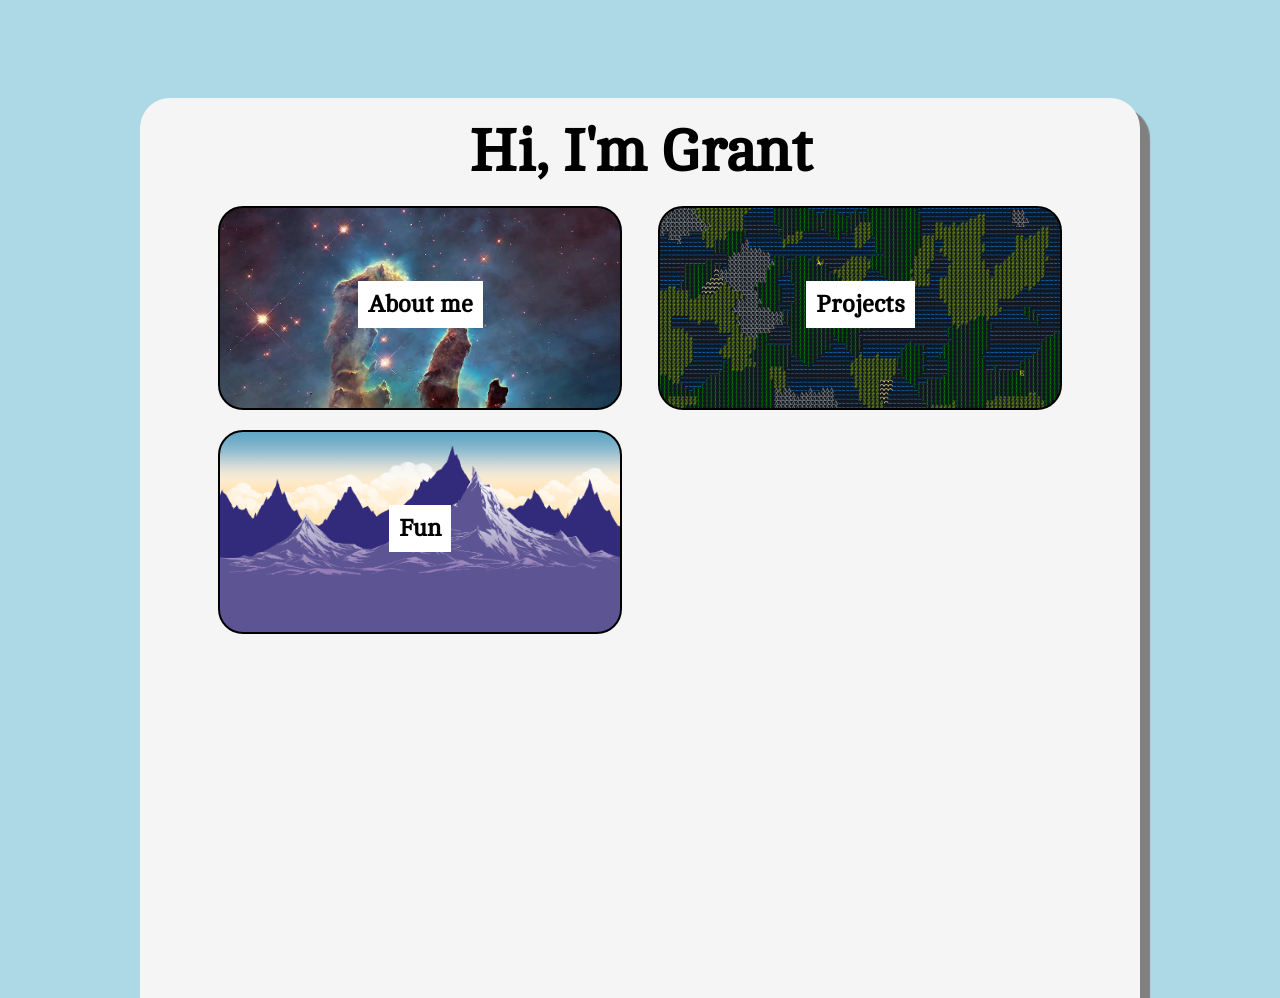
<file: index.html>
<html>
    <head>
        <link rel="stylesheet" type="text/css" href="index.css" />
        <link rel="preconnect" href="https://fonts.googleapis.com">
        <link rel="preconnect" href="https://fonts.gstatic.com" crossorigin>
        <link rel="icon" type="image/gif" href="cloudv2_0.gif">
        <link href="https://fonts.googleapis.com/css2?family=Cambo&family=Noto+Color+Emoji&display=swap" rel="stylesheet">
    </head>
    <body>
        <div class="main-page">
            <h1>Hi, I'm Grant</h1>
            <div class="tiles">
                <a href="about.html">
                    <div class="tile about">
                        <h2 class="tile-text">About me</h2>
                    </div>
                </a>
                <a href="projects.html">
                    <div class="tile projects">
                        <h2 class="tile-text">Projects</h2>
                    </div>
                </a>
                <a href="fun.html">
                    <div class="tile fun">
                        <h2 class="tile-text">Fun</h2>
                    </div>
                </a>
            </div>
        </div>
    </body>
</html>
</file>
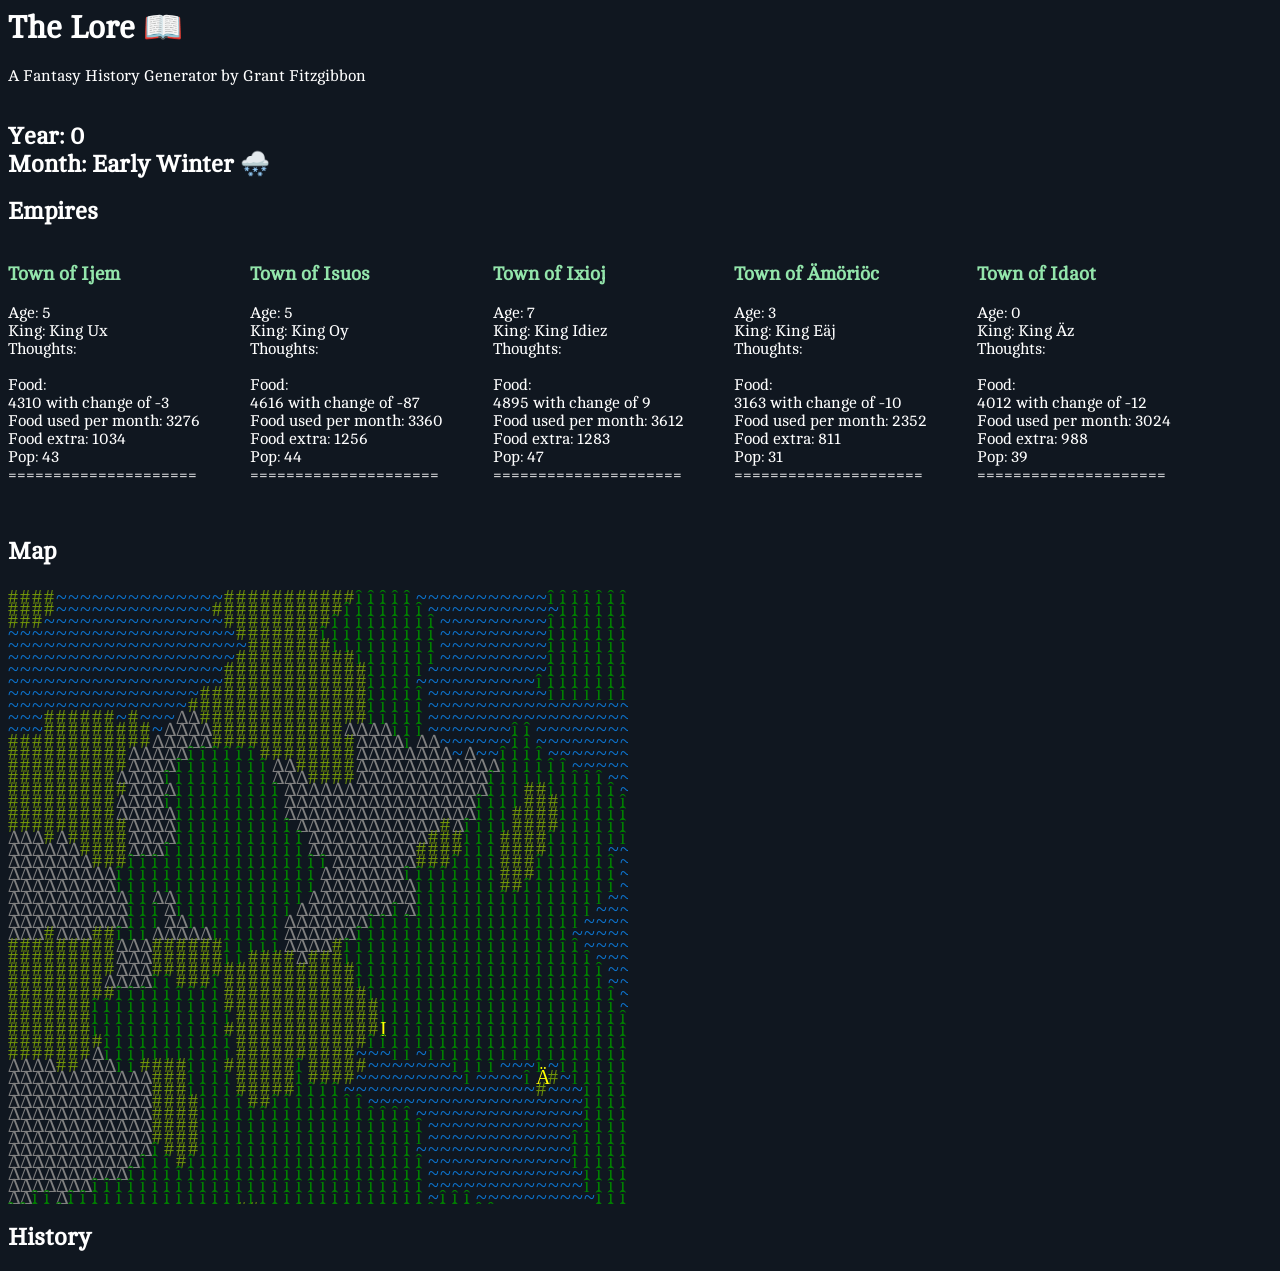
<file: Fantasy History/index.html>
<html>
    <head>
        <meta charset="UTF-8" />
        <link rel="stylesheet" type="text/css" href="index.css" />
        <link rel="preconnect" href="https://fonts.googleapis.com" />
        <link rel="preconnect" href="https://fonts.gstatic.com" crossorigin />
        <link href="https://fonts.googleapis.com/css2?family=Cambo&display=swap" rel="stylesheet" />
    </head>
    <body>
        <h1>The Lore 📖</h1>
        <a href="about.html">A Fantasy History Generator by Grant Fitzgibbon</a>
        <br /><br />
        <h2 class="mont">Month:</h2>
        <h2>Empires</h2>
        <div class="info"></div>
        <h2>Map</h2>
        <p class="map"></p>
        <canvas class="canv"></canvas>
        <h2>History</h2>
        <div class="histo"></div>
        <script src="java.js"></script>
    </body>
</html>
</file>
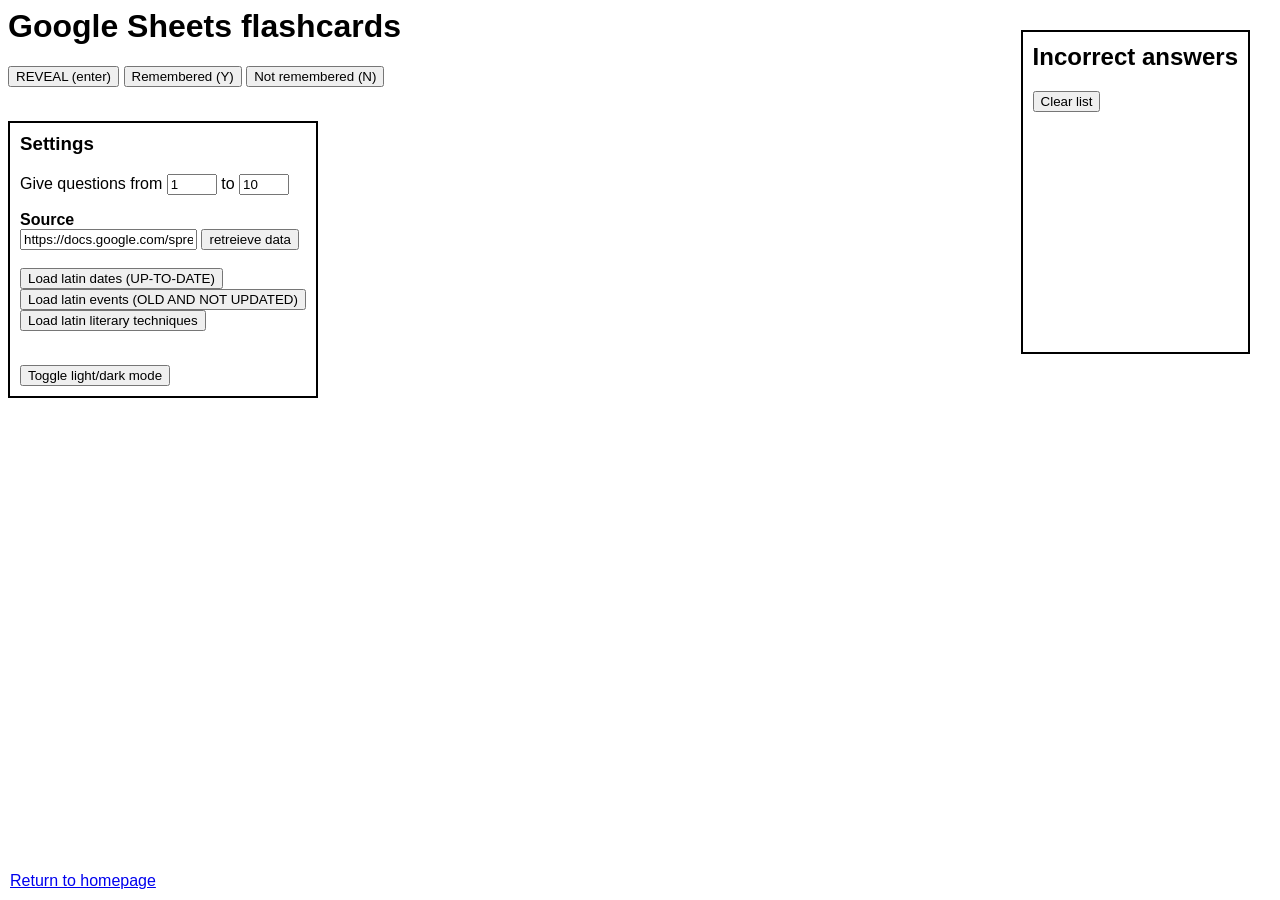
<file: projects/flashcard-sheets/index.html>
<html>
    <head>
        <link rel="stylesheet" type="text/css" href="style.css" />
        <title>google sheets flashcards</title>
        <meta charset="UTF-8">
    </head>
    <body>
        <h1>Google Sheets flashcards</h1>
        <p id="word" style="max-width: 50%; overflow-wrap: break-word;"></p>
        <p id="answer" style="max-width: 50%; overflow-wrap: break-word;"></p>
        <button onclick="reveal()">REVEAL (enter)</button>
        <button onclick="correct()">Remembered (Y)</button>
        <button onclick="incorrect()">Not remembered (N)</button>
        <p id="percent"></p>
        <br>
        <div style="border: 2px black solid; width: fit-content; padding: 10px;" class="settings">
            <h3 style="width: fit-content; margin-top: auto;">Settings</h3>
            <p id="limit"></p>
            <p style="width: fit-content;">Give questions from <input type="number" min="1" value="1" id="wordSelection" style="width: 50px;"> to <input type="number" min="1" value="10" id="wordStart" style="width: 50px;"></p>
            <h4 style="margin: auto;">Source</h4>
            <input id="url" value="https://docs.google.com/spreadsheets/d/1va-vgAQicEeWTeDnTDn0N5zSnaG864orTll4vVljJI0/edit?gid=1951687131#gid=1951687131">
            <button id="get" onclick="getData()">retreieve data</button>
            <br><br>
            <button onclick="dates()">Load latin dates (UP-TO-DATE)</button><br>
            <button onclick="events()">Load latin events (OLD AND NOT UPDATED)</button><br>
            <button onclick="techniques()">Load latin literary techniques</button>
            <p id="status"></p>
            <br>
            <button onclick="toggleDark()">Toggle light/dark mode</button>
        </div>
        <a style="position: absolute; bottom: 0px; left: 0px; margin: 10px;" href="./../../index.html" class="return">Return to homepage</a>
        <div class="side">
            <h2>Incorrect answers</h2>
            <button onclick="clearList()">Clear list</button>
            <p id="wrong"></p>
        </div>
    </body>
    <script src="script.js"></script>
</html>
</file>
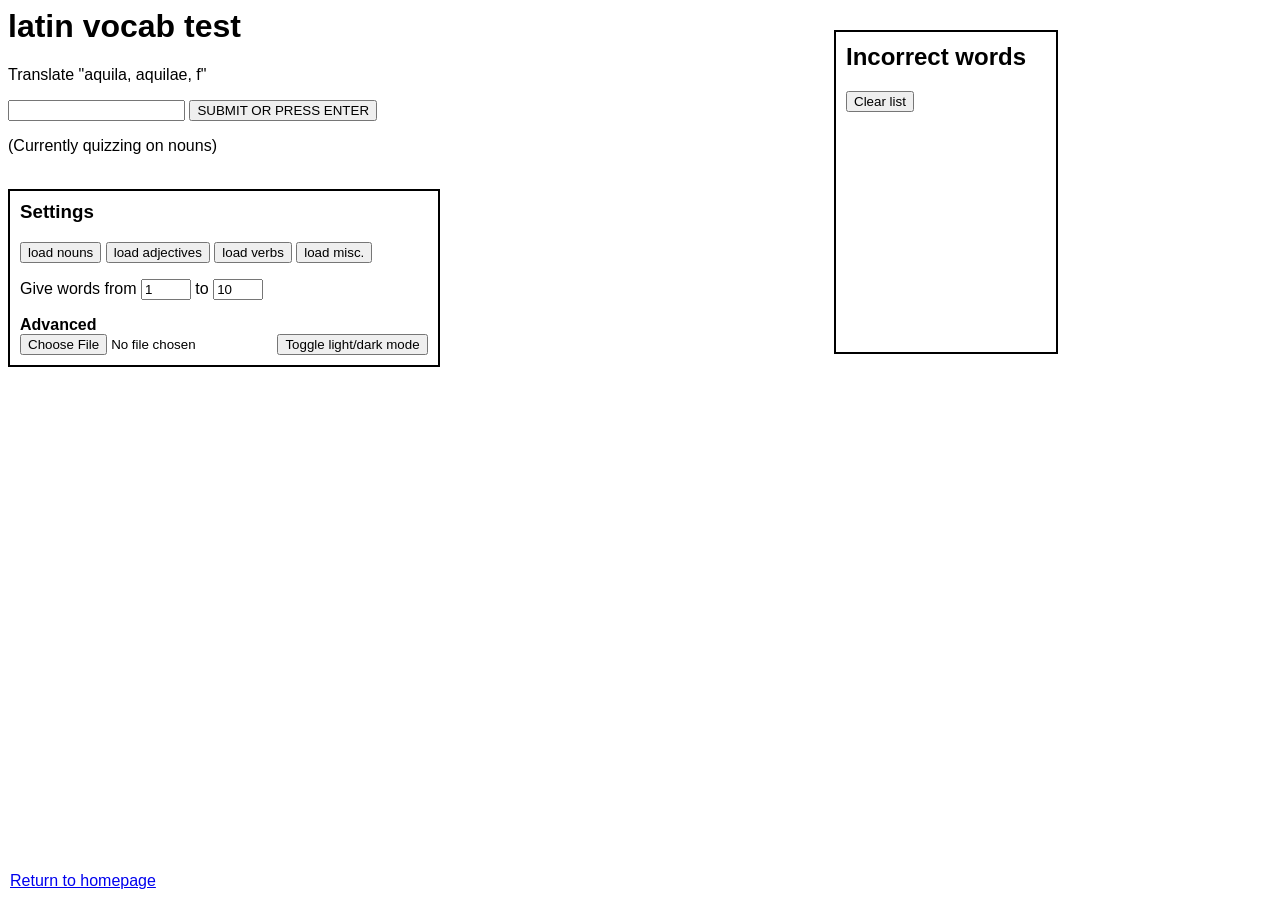
<file: projects/latin vocab/index.html>
<html>
    <head>
        <link rel="stylesheet" type="text/css" href="style.css" />
        <title>latin vocab tester</title>
        <meta charset="UTF-8">
    </head>
    <body>
        <h1>latin vocab test</h1>
        <p>Translate "<span id="word"></span>"</p>
        <input type="text" class="entry">
        <button onclick="submit()">SUBMIT OR PRESS ENTER</button>
        <p id="mark"></p>
        <p id="percent"></p>
        <p id="selected">(Currently quizzing on nouns)</p>
        <br>
        <div style="border: 2px black solid; width: fit-content; padding: 10px;" class="settings">
            <h3 style="width: fit-content; margin-top: auto;">Settings</h3>
            <button onclick="loadNouns()">load nouns</button>
            <button onclick="loadAdj()">load adjectives</button>
            <button onclick="loadVerb()">load verbs</button>
            <button onclick="loadMisc()">load misc.</button>
            <p style="width: fit-content;">Give words from <input type="number" min="1" value="1" id="wordSelection" style="width: 50px;"> to <input type="number" min="1" value="10" id="wordStart" style="width: 50px;"></p>
            <h4 style="margin: auto;">Advanced</h4>
            <input type="file" onchange="readFile(this)">
            <button onclick="toggleDark()">Toggle light/dark mode</button>
        </div>
        <a style="position: absolute; bottom: 0px; left: 0px; margin: 10px;" href="./../../index.html" class="return">Return to homepage</a>
        <div class="side">
            <h2>Incorrect words</h2>
            <button onclick="clearList()">Clear list</button>
            <p id="wrong"></p>
        </div>
    </body>
    <script src="./data.js"></script>
    <script src="./script.js"></script>
</html>
</file>
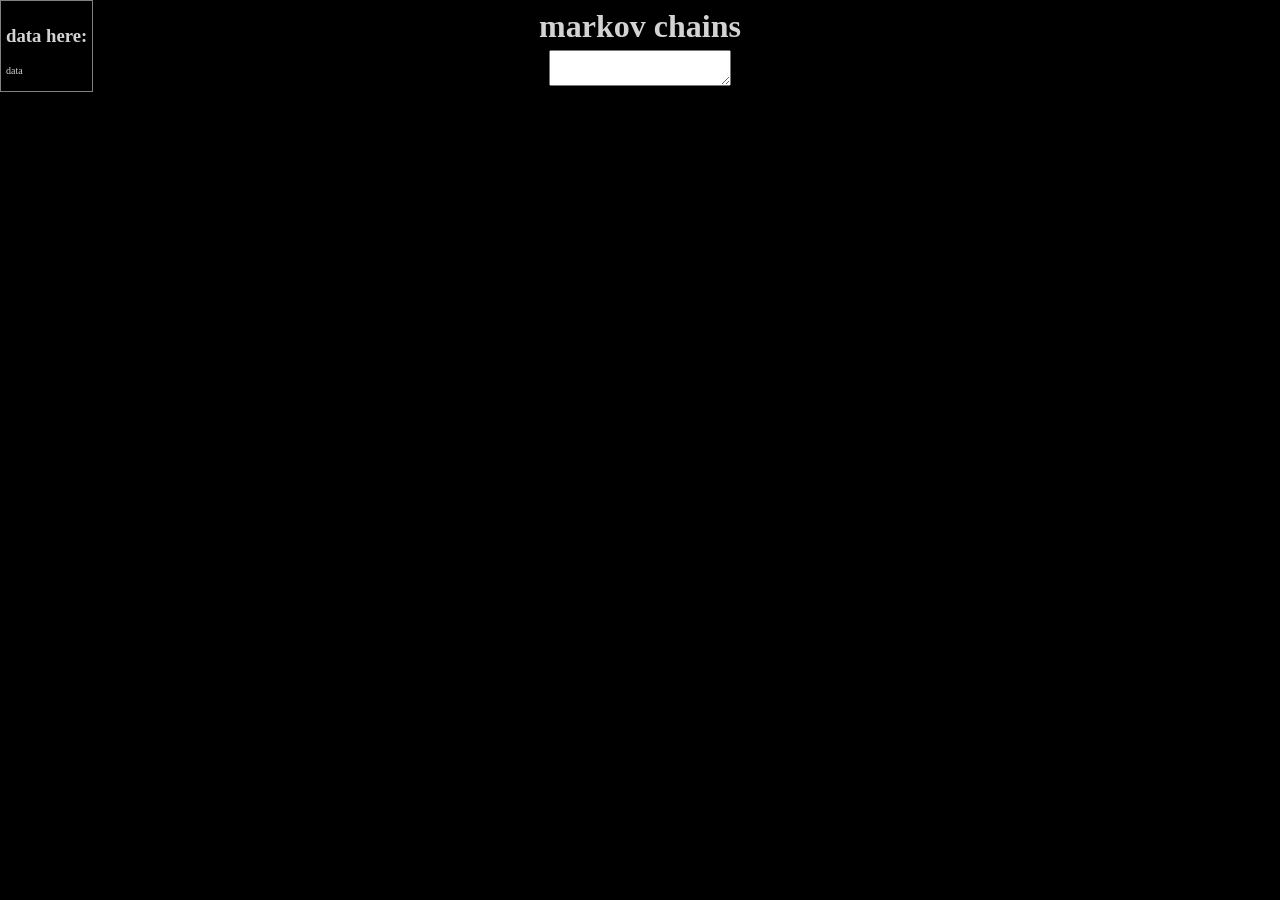
<file: projects/MrMarkov/index.html>
<html>
    <head>
        <link rel="stylesheet" type="text/css" href="index.css" />
        <link rel="preconnect" href="https://fonts.googleapis.com">
        <link rel="preconnect" href="https://fonts.gstatic.com" crossorigin>
        <link href="https://fonts.googleapis.com/css2?family=Crimson+Text:ital,wght@0,400;0,600;0,700;1,400;1,600;1,700&display=swap" rel="stylesheet">
        <script src="script.js" defer></script>
    </head>
    <body>
        <h1>markov chains</h1>
        <textarea class="input"></textarea>
        <p id="replies" style="overflow-y: auto; max-height: 400px; display: flex; flex-direction: column-reverse; margin-top: 50px;"></p>
        <div class="sidebar">
            <h3 style="text-align: left;">data here:</h3>
            <p id="data" style="text-align: left; font-size: 10px;">data</p>
        </div>
    </body>
</html>
</file>
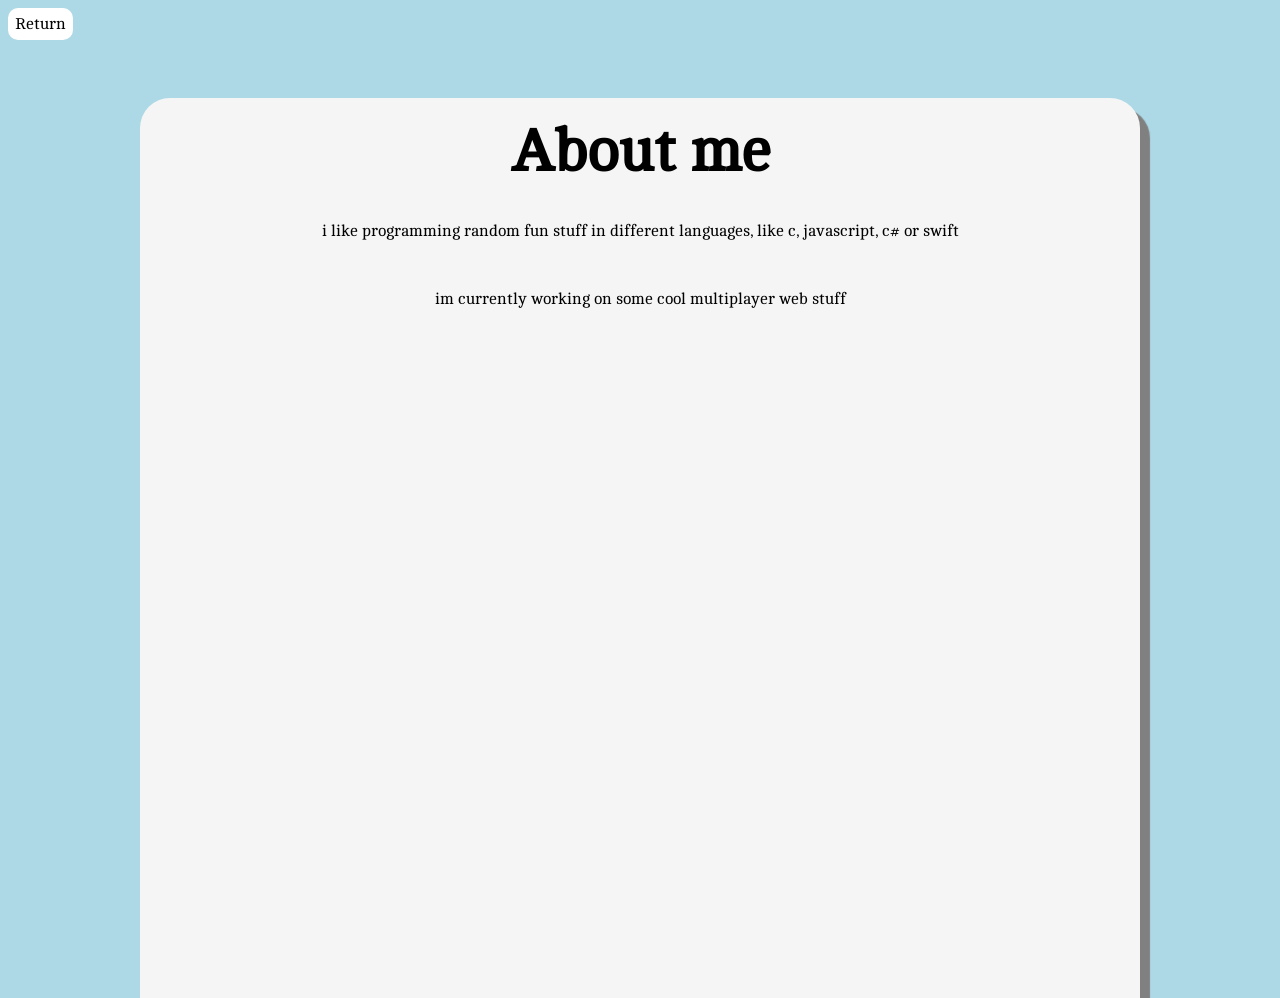
<file: about.html>
<html>
    <head>
        <link rel="stylesheet" type="text/css" href="index.css" />
        <link rel="preconnect" href="https://fonts.googleapis.com">
        <link rel="preconnect" href="https://fonts.gstatic.com" crossorigin>
        <link href="https://fonts.googleapis.com/css2?family=Cambo&family=Noto+Color+Emoji&display=swap" rel="stylesheet">
    </head>
    <body>
        <a href="index.html" class="return">Return</a>
        <div class="main-page">
            <h1>About me</h1>
            <p>i like programming random fun stuff in different languages, like c, javascript, c# or swift</p>
            <br>
            <p>im currently working on some cool multiplayer web stuff</p>
        </div>
    </body>
</html>
</file>
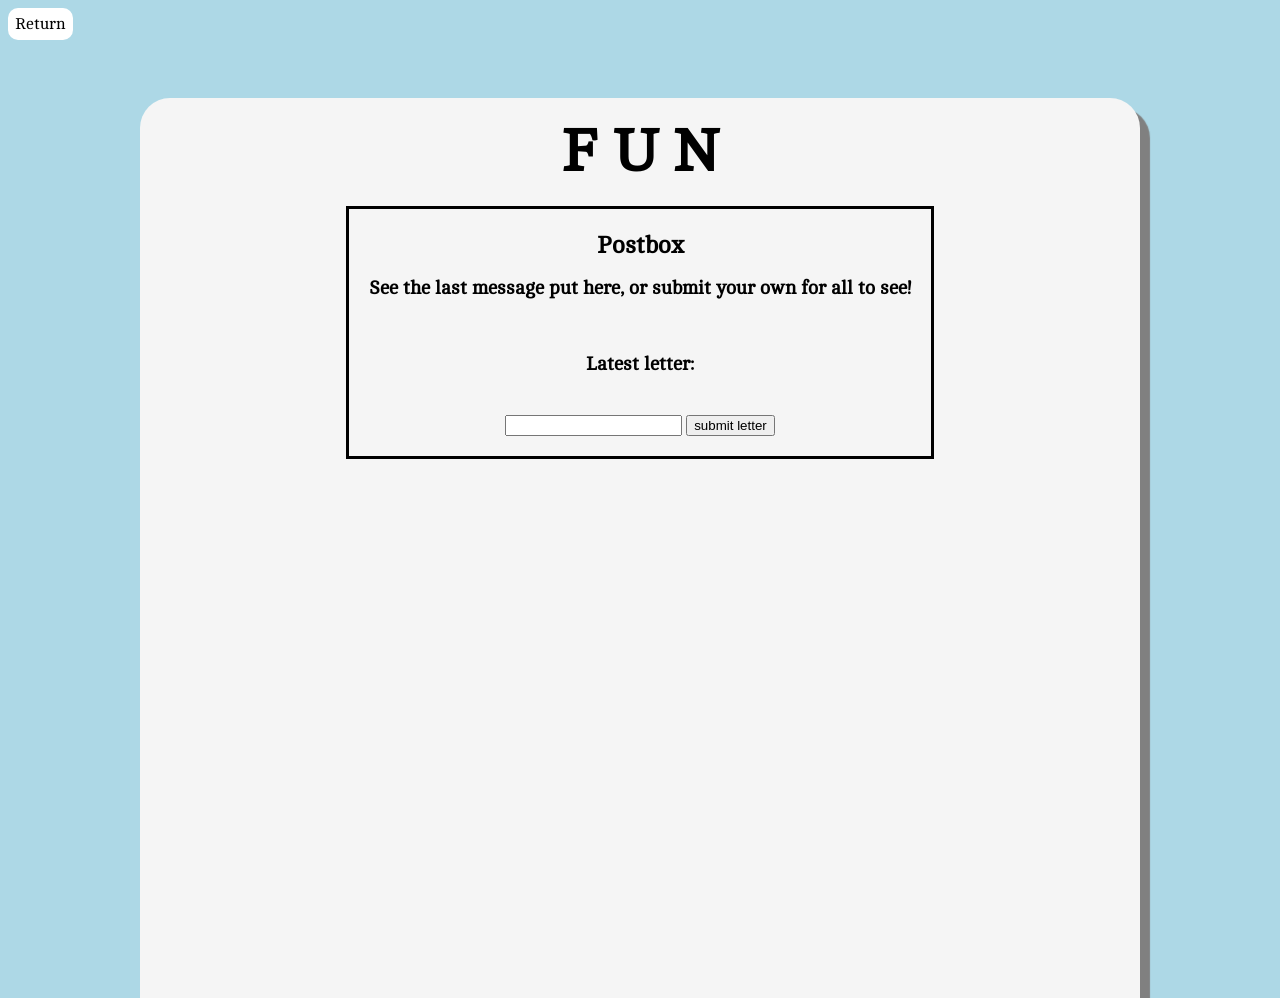
<file: fun.html>
<html>
    <head>
        <link rel="stylesheet" type="text/css" href="index.css" />
        <link rel="preconnect" href="https://fonts.googleapis.com">
        <link rel="preconnect" href="https://fonts.gstatic.com" crossorigin>
        <link href="https://fonts.googleapis.com/css2?family=Cambo&family=Noto+Color+Emoji&display=swap" rel="stylesheet">
    </head>
    <body>
        <a href="index.html" class="return">Return</a>
        <div class="main-page">
            <h1>F U N</h1>
            <div class="outline">
                <h2>Postbox</h2>
                <h3>See the last message put here, or submit your own for all to see!</h3>
                <br>
                <h3>Latest letter:</h4>
                <p style="font-size: 40px"></p>
                <input type="text">
                <button onclick="submit()">submit letter</button>
            </div>
        </div>
    </body>
    <script src="fun.js"></script>
</html>
</file>
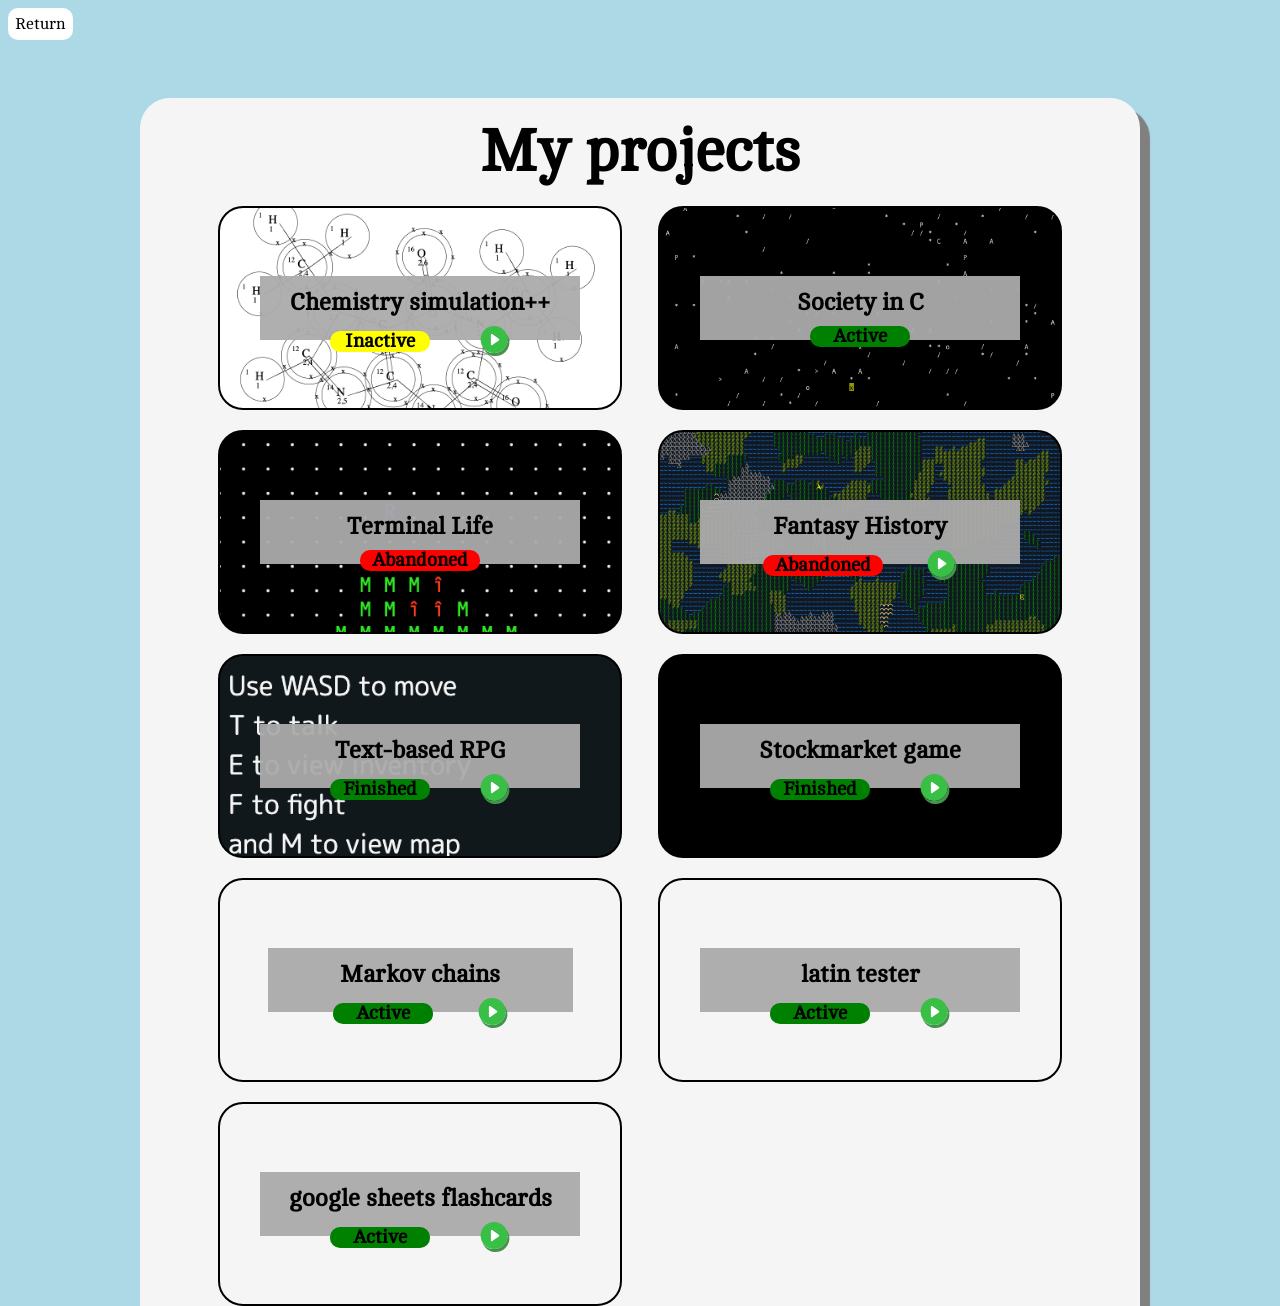
<file: projects.html>
<html>
    <head>
        <link rel="stylesheet" type="text/css" href="index.css" />
        <link rel="preconnect" href="https://fonts.googleapis.com">
        <link rel="preconnect" href="https://fonts.gstatic.com" crossorigin>
        <link href="https://fonts.googleapis.com/css2?family=Cambo&family=Noto+Color+Emoji&display=swap" rel="stylesheet">
    </head>
    <body>
        <a href="index.html" class="return">Return</a>
        <div class="main-page">
            <h1>My projects</h1>
            <div class="tiles">
                <div class="project chem">
                    <div class="tile-title">
                        <h2>Chemistry simulation++</h2>
                        <div class="horizontal">
                            <h3 class="inactive">Inactive</h3>
                            <a class="play" href="https://somerandomgitguy.github.io/Chemistry-Sim/"><img src="Green Play Button Icon.svg" width="30px" height="30px"></a>
                        </div>
                        <h3 class="chem-detail hide">A simulation of ionic, covalent, metallic bonding as well as radioactive decay and nuclear fission.</h3>
                    </div>
                </div>
                <div class="project society">
                    <div class="tile-title">
                        <h2>Society in C</h2>
                        <div class="horizontal">
                            <h3 class="active">Active</h3>
                        </div>
                        <h3 class="society-detail hide">A fully autonomous simulation of a society, written in c. Currently very early stages.</h3>
                    </div>
                </div>
                <div class="project terminal">
                    <div class="tile-title">
                        <h2>Terminal Life</h2>
                        <div class="horizontal">
                            <h3 class="abandoned">Abandoned</h3>
                        </div>
                        <h3 class="terminal-detail hide">A valiant attempt of a simulated ecosystem in C#, succeeded now by Society In C.</h3>
                    </div>
                </div>
                <div class="project history">
                    <div class="tile-title">
                        <h2>Fantasy History</h2>
                        <div class="horizontal">
                            <h3 class="abandoned">Abandoned</h3>
                            <a class="play" href="projects/Fantasy History/index.html"><img src="Green Play Button Icon.svg" width="30px" height="30px"></a>
                        </div>
                        <h3 class="hide">A website for generating fantasy history, with a map and stats, however it is abandoned and broken</h3>
                    </div>
                </div>
                <div class="project rpg">
                    <div class="tile-title">
                        <h2>Text-based RPG</h2>
                        <div class="horizontal">
                            <h3 class="active">Finished</h3>
                            <a class="play" href="projects/JS-RPG/rpg.html"><img src="Green Play Button Icon.svg" width="30px" height="30px"></a>
                        </div>
                        <h3 class="hide">A quick little RPG that is text based and has a map and WASD controls</h3>
                    </div>
                </div>
                <div class="project stock">
                    <div class="tile-title">
                        <h2>Stockmarket game</h2>
                        <div class="horizontal">
                            <h3 class="active">Finished</h3>
                            <a class="play" href="projects/stockmarket.html"><img src="Green Play Button Icon.svg" width="30px" height="30px"></a>
                        </div>
                        <h3 class="hide">A simple text based stockmarket game where you start with $10</h3>
                    </div>
                </div>
                <div class="project markov">
                    <div class="tile-title">
                        <h2>Markov chains</h2>
                        <div class="horizontal">
                            <h3 class="active">Active</h3>
                            <a class="play" href="projects/MrMarkov/index.html"><img src="Green Play Button Icon.svg" width="30px" height="30px"></a>
                        </div>
                        <h3 class="hide">A simple markov chain chatbot</h3>
                    </div>
                </div>
                <div class="project latin">
                    <div class="tile-title">
                        <h2>latin tester</h2>
                        <div class="horizontal">
                            <h3 class="active">Active</h3>
                            <a class="play" href="projects/latin vocab/index.html"><img src="Green Play Button Icon.svg" width="30px" height="30px"></a>
                        </div>
                        <h3 class="hide">A simple latin vocab tester that uses .tsv</h3>
                    </div>
                </div>
                <div class="project sheets">
                    <div class="tile-title">
                        <h2>google sheets flashcards</h2>
                        <div class="horizontal">
                            <h3 class="active">Active</h3>
                            <a class="play" href="projects/flashcard-sheets/index.html"><img src="Green Play Button Icon.svg" width="30px" height="30px"></a>
                        </div>
                        <h3 class="hide">A flashcard website that uses google sheets</h3>
                    </div>
                </div>
            </div>
        </div>
    </body>
</html>
</file>
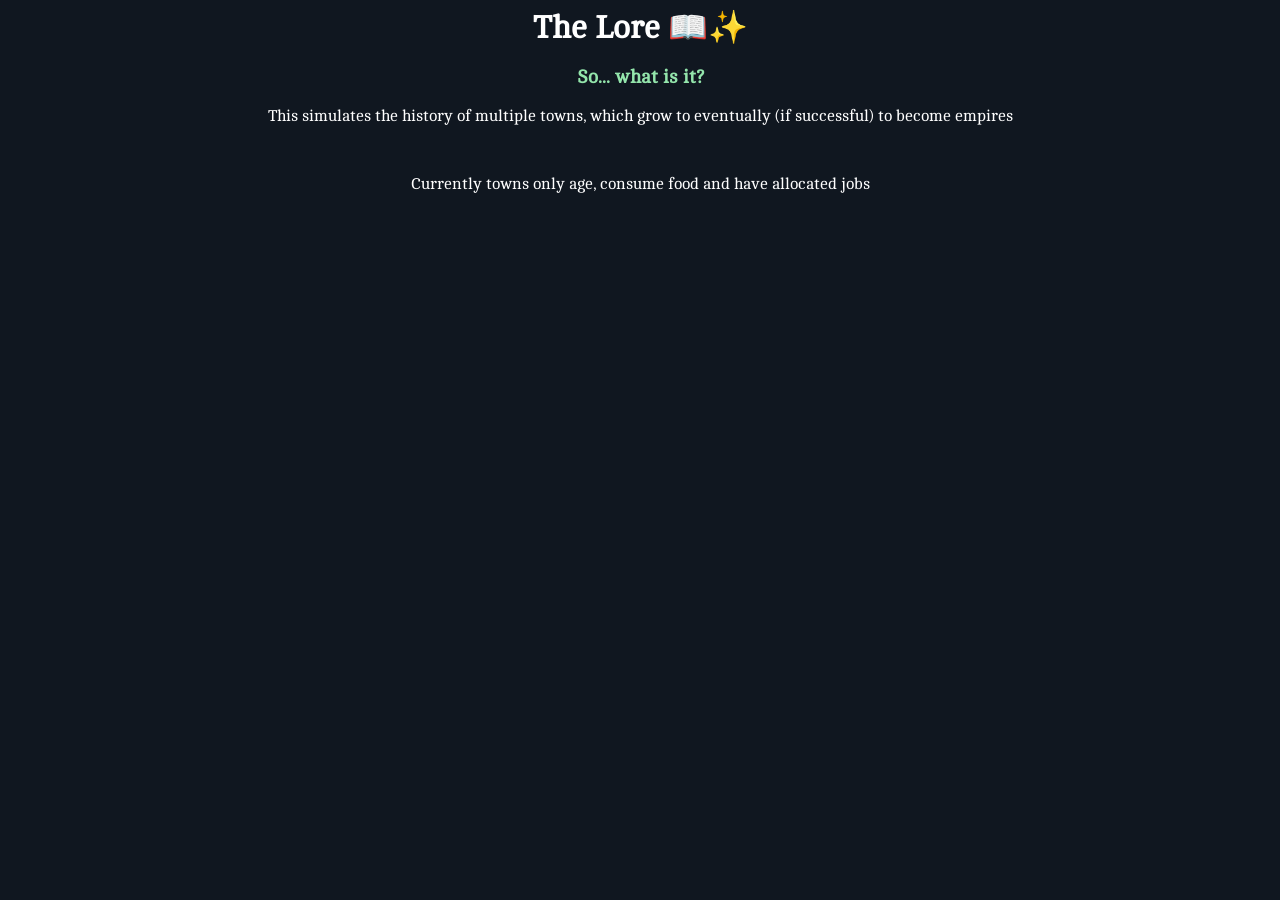
<file: Fantasy History/about.html>
<html>
    <head>
        <meta charset="UTF-8" />
        <link rel="stylesheet" type="text/css" href="abiut.css" />
        <link rel="preconnect" href="https://fonts.googleapis.com" />
        <link rel="preconnect" href="https://fonts.gstatic.com" crossorigin />
        <link
            href="https://fonts.googleapis.com/css2?family=Cambo&display=swap"
            rel="stylesheet"
        />
    </head>
    <body>
        <h1>The Lore 📖✨</h1>
        <h3>So... what is it?</h3>
        <p>
            This simulates the history of multiple towns, which grow to
            eventually (if successful) to become empires
        </p>
        <br />
        <p>Currently towns only age, consume food and have allocated jobs</p>

        <script src="java.js"></script>
    </body>
</html>
</file>
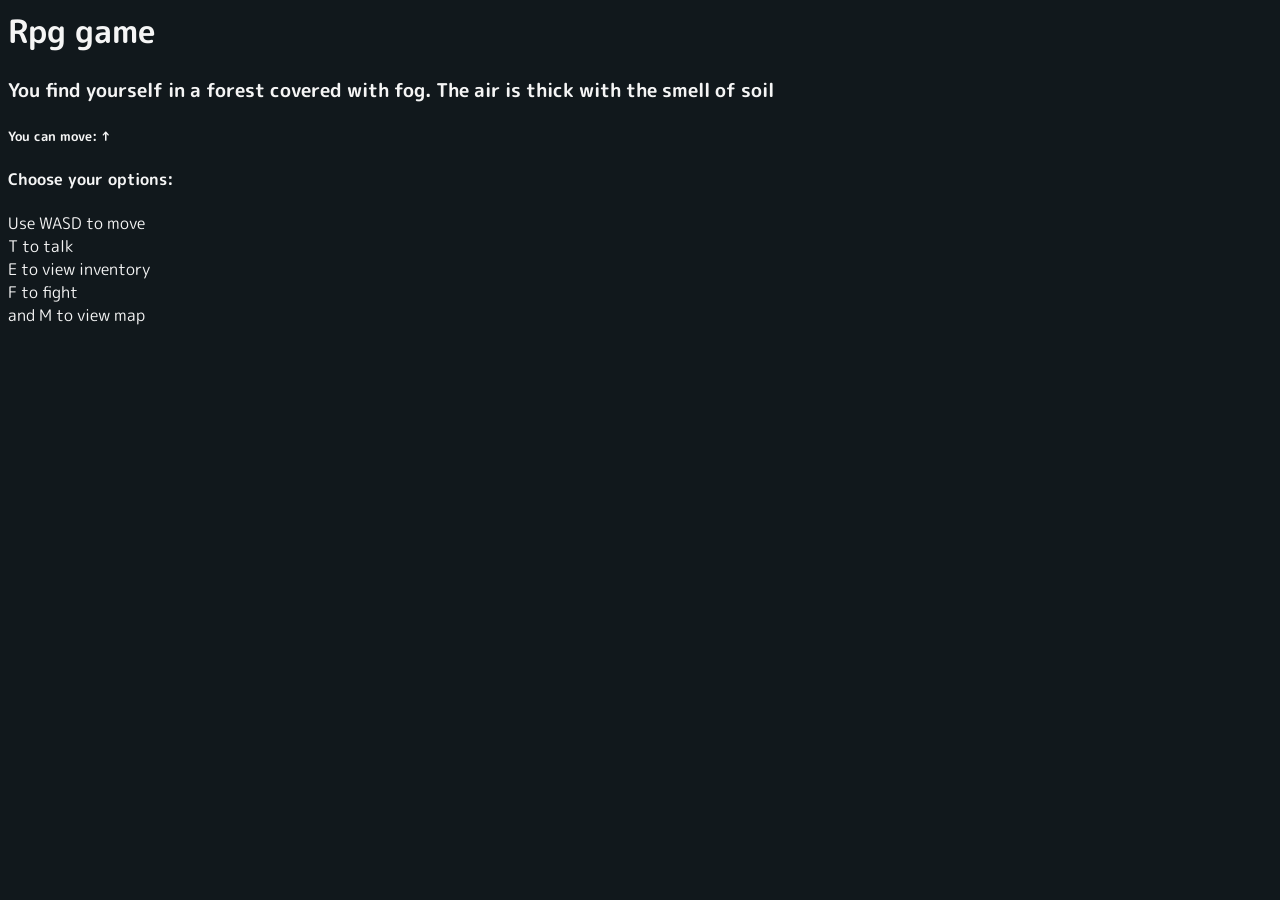
<file: JS-RPG/rpg.html>
<html>
    <head>
        <meta charset="UTF-8" />
        <link rel="stylesheet" type="text/css" href="rpg.css" />
        <link rel="preconnect" href="https://fonts.googleapis.com" />
        <link rel="preconnect" href="https://fonts.gstatic.com" crossorigin />
        <link href="https://fonts.googleapis.com/css2?family=Cambo&family=M+PLUS+Rounded+1c&family=Space+Mono:ital,wght@0,400;0,700;1,400;1,700&display=swap" rel="stylesheet" />
    </head>
    <body>
        <title>RPG</title>
        <h1>Rpg game</h1>
        <h3 class="prompt"></h3>
        <canvas class="canv"></canvas>
        <h5 class="dir">You can move:</h5>
        <h4>Choose your options:</h4>
        <p>Use WASD to move <br />T to talk<br />E to view inventory<br />F to fight<br />and M to view map</p>
        <script src="rpg.js"></script>
    </body>
</html>
</file>
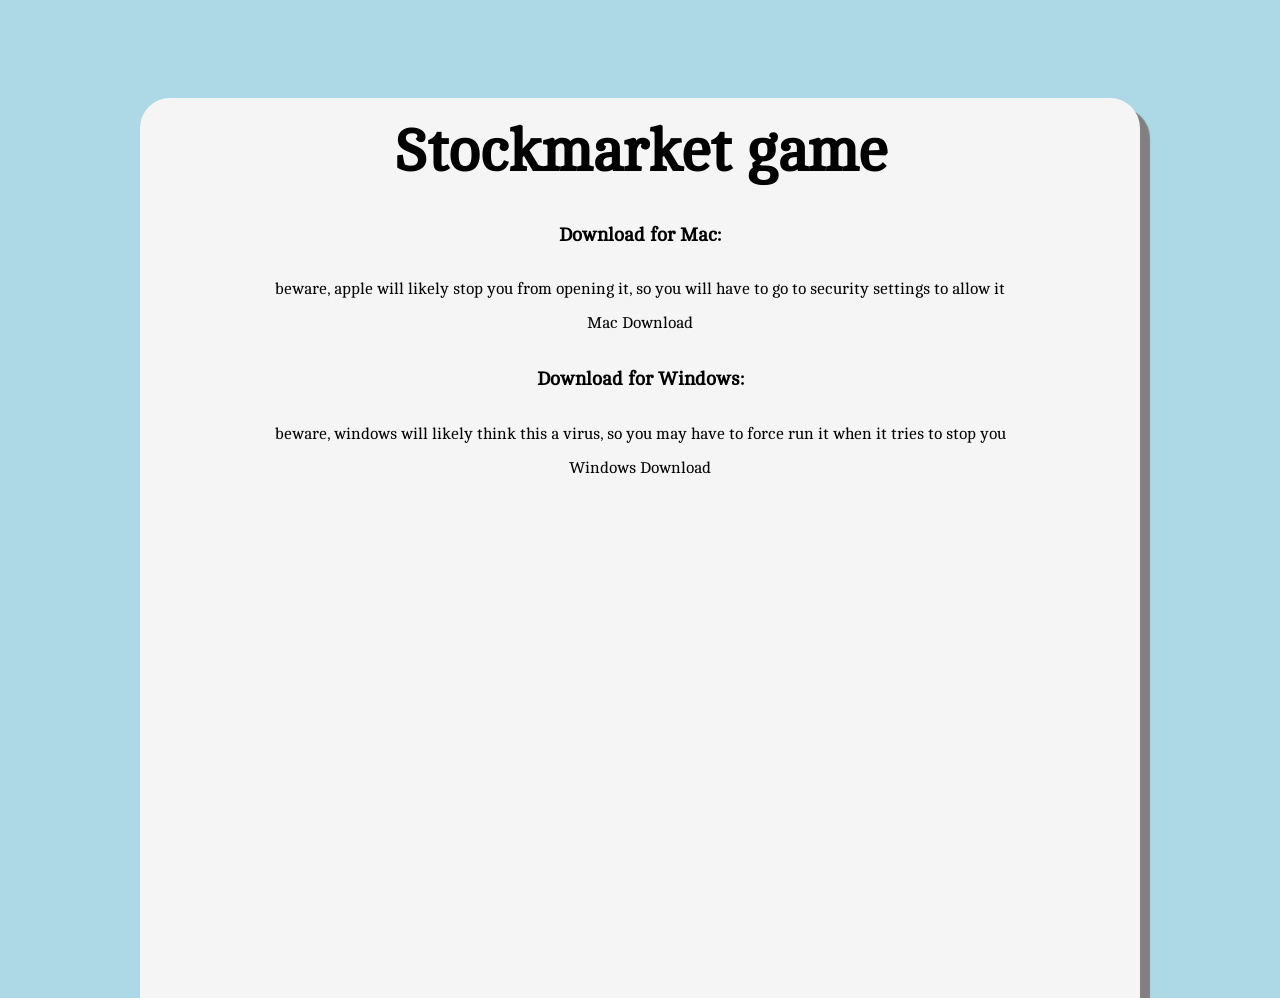
<file: projects/stockmarket.html>
<html>
    <head>
        <link rel="stylesheet" type="text/css" href="../index.css" />
        <link rel="preconnect" href="https://fonts.googleapis.com">
        <link rel="preconnect" href="https://fonts.gstatic.com" crossorigin>
        <link href="https://fonts.googleapis.com/css2?family=Cambo&family=Noto+Color+Emoji&display=swap" rel="stylesheet">
    </head>
    <body>
        <div class="main-page">
            <h1>Stockmarket game</h1>
            <h3>Download for Mac:</h3>
            <p>beware, apple will likely stop you from opening it, so you will have to go to security settings to allow it</p>
            <a href="stock.zip" download>Mac Download</a>
            <br>
            <h3>Download for Windows:</h3>
            <p>beware, windows will likely think this a virus, so you may have to force run it when it tries to stop you</p>
            <a href="Stock SimulationWindows.zip">Windows Download</a>
        </div>
    </body>
</html>
</file>
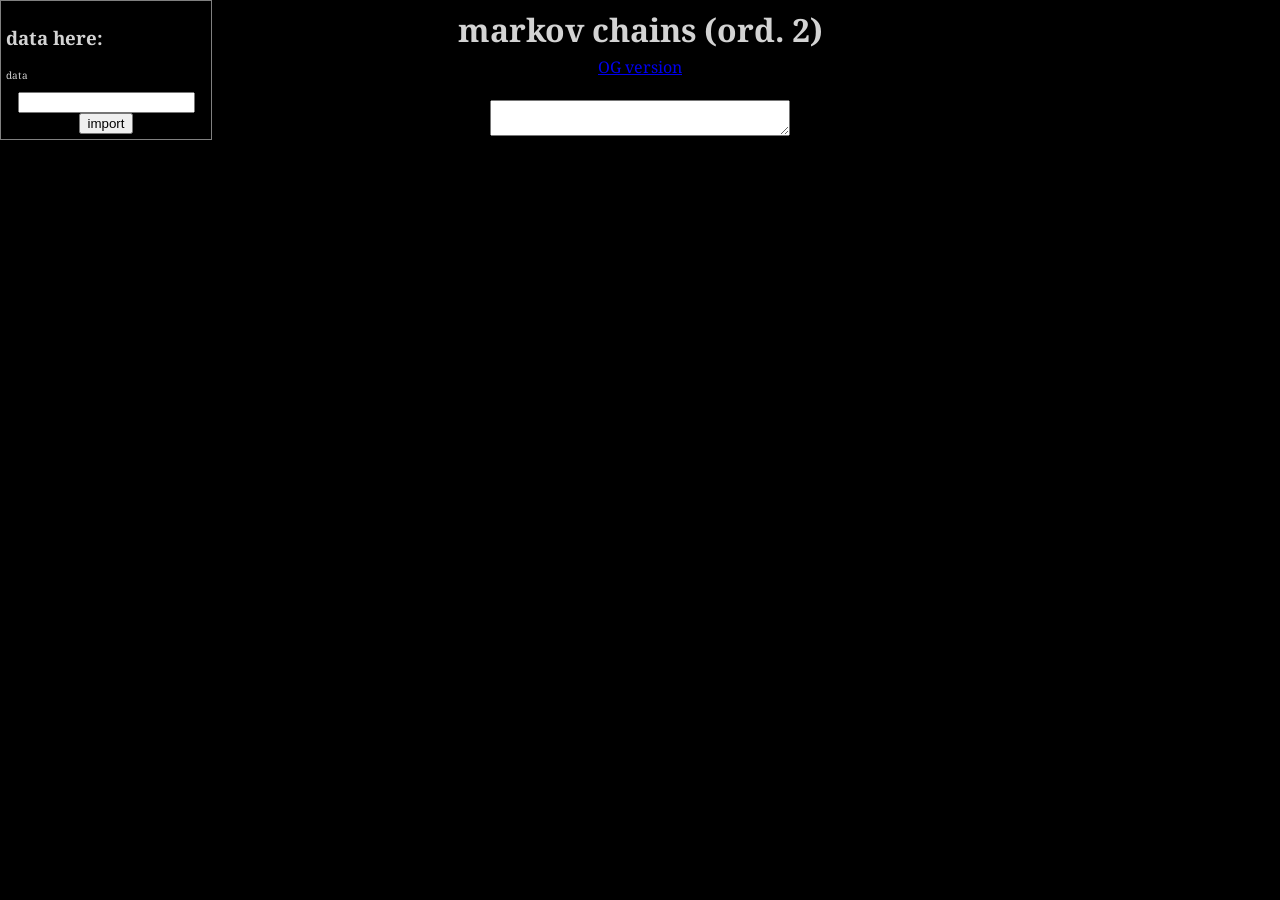
<file: projects/MrMarkov/order2.html>
<html>
    <head>
        <link rel="stylesheet" type="text/css" href="index.css" />
        <link rel="preconnect" href="https://fonts.googleapis.com">
        <link rel="preconnect" href="https://fonts.gstatic.com" crossorigin>
        <link href="https://fonts.googleapis.com/css2?family=Noto+Serif:ital,wght@0,100..900;1,100..900&display=swap" rel="stylesheet">
        <script src="order2.js" defer></script>
    </head>
    <body>
        <h1>markov chains (ord. 2)</h1>
        <div class="vertical">
            <a href="index.html">OG version</a>
            <br>
            <textarea class="input"></textarea>
            <p id="replies" style="overflow-y: auto; max-height: 400px; display: flex; flex-direction: column-reverse; margin-top: 50px;"></p>
        </div>
        <div class="sidebar">
            <h3 style="text-align: left;">data here:</h3>
            <p id="data" style="text-align: left; font-size: 10px;">data</p>
            <input type="text" id="import">
            <button onclick="importer()">import</button>
        </div>
    </body>
</html>
</file>
<file: index.css>
body {
    font-family: Cambo;
    background-color: lightblue;
}

.main-page {
    display: flex;
    position: relative;
    flex-direction: column;
    align-content: center;
    align-items: center;
    background-color: whitesmoke;
    margin: auto;
    top: 10vh;
    bottom: 0vw;
    width: 80vw;
    max-width: 1000px;
    min-height: 100vh;
    text-align: center;
    border-radius: 30px 30px 0px 0px;
    box-shadow: 10px 10px 1px grey;
}

.tile {
    display: flex;
    flex-direction: column;
    justify-content: center;
    align-items: center;
    text-align: center;
    border-radius: 25px;
    border: 2px solid black;
    width: 400px;
    height: 200px;
    background-size: cover;
    transition: transform 1s;
}

.tile:hover {
    transform: scale(1.05);
}

.project {
    display: flex;
    flex-direction: column;
    justify-content: center;
    align-items: center;
    text-align: center;
    border-radius: 25px;
    border: 2px solid black;
    width: 400px;
    height: 200px;
    background-size: cover;

    transition: height 500ms;
    min-height: 0;
}

.project:hover {
    height: 270px;
}

.project:hover .hide {
    transition: opacity 800ms;
    opacity: 1;
}

.project:hover .tile-title {
    height: 140px;
}

/* specific outliers to the rule */

.terminal:hover .tile-title {
    height: 140px;
}

.chem:hover .tile-title {
    height: 150px;
}

.history:hover .tile-title {
    height: 150px;
}





.hide {
    opacity: 0;
    transition: opacity 200ms;
    text-wrap: wrap;
    overflow-wrap: anywhere;
    margin-top: 8px;
    
}




.projects {
    background-image: url("backdrop.png");
}

.about {
    background-image: url("pillar.jpg");
}

.fun {
    background-image: url("background.png");
}

.chem {
    background-image: url("chem.png");
}

.society {
    background-image: url("society.png");
}

.terminal {
    background-image: url("terminal.png");
}

.history {
    background-image: url("backdrop.png");
}

.rpg {
    background-image: url("RPG.png");
}

.stock {
    background-color: black;
}

.tiles {
    display: grid;
    grid-auto-rows: auto;
    width: 70vw;
    max-width: 860px;
    justify-items: center;
    justify-content: space-evenly;
    grid-template-columns: repeat(auto-fill, minmax(400px, 1fr));
    /* background-color: red; */
    gap: 20px;
    row-gap: 20px;
}

h1 {
    padding: 20px;
    font-size: 60px;
    margin: 0px;
}

h2 {
    margin: 3px;
    margin-bottom: 10px;
}

.tile-text {
    background-color: white;
    padding: 10px;
}

a {
    text-decoration: none;
    color: black;
}

.tile-title {
    padding: 10px;
    padding-left: 20px;
    padding-right: 20px;
    background-color: rgba(171, 171, 171, 0.950);
    height: 22%;
    min-height: 20%;
    max-height: 60%;
    min-width: 50%;
    max-width: 70%;
    transition: height 500ms;
}

.inactive {
    background-color: yellow;
    border-radius: 10px;
    width: 100px;
    margin: 0px;
}

.active {
    background-color: green;
    border-radius: 10px;
    width: 100px;
    margin: 0px;
}

.abandoned {
    background-color: red;
    border-radius: 10px;
    width: 120px;
    margin: 0px;
}

.horizontal {
    display: flex;
    justify-content: space-evenly;
    align-items: center;
}

.return {
    position:fixed;
    padding: 7px;
    background-color: white;
    border-radius: 10px;
    transition: background-color 500ms ease-in-out;
}

.return:hover {
    background-color: cornflowerblue;
}

.play {
    transition: transform 1s; 
}

.play:hover {
    transform: scale(1.3);
}

.outline {
    border: 3px solid black;
    padding: 20px;
}
</file>
<file: Fantasy History/index.css>
body {
    background-color: #101720;
    color: white;
    font-family: Cambo;
}

h3 {
    color: #93e5ab;
}

.info {
    display: flex;
    justify-content: flex-start;
}

.itemthing {
    padding-right: 50px;
}

h1 {
    transition:
        font-size 1s,
        text-shadow 1.5s;
}

a {
    text-decoration: none;
    color: white;
}

h1:hover {
    transition:
        font-size 1s,
        text-shadow 1.5s;
    text-shadow: 0px -1px 14px lightgoldenrodyellow;
    font-size: 35px;
}

::selection {
    color: whitesmoke;
    background: mediumseagreen;
}

.canv {
    width: 620px;
    height: 620px;
}
</file>
<file: projects/flashcard-sheets/style.css>
body {
    font-family: Arial, Helvetica, sans-serif;
    
}

.side {
    position: absolute;
    right: 0%;
    top: 0%;
    margin: 30px;
    border: solid 2px;
    border-color: black;
    min-height: 300px;
    min-width: 200px;
    padding: 10px;
    overflow-wrap: break-word;
    max-width: 400px;
}

h2 {
    margin-top: 1px;
}
</file>
<file: projects/latin vocab/style.css>
body {
    font-family: Arial, Helvetica, sans-serif;
    
}

.side {
    position: absolute;
    right: 15%;
    top: 0%;
    margin: 30px;
    border: solid 2px;
    border-color: black;
    min-height: 300px;
    min-width: 200px;
    padding: 10px;
}

h2 {
    margin-top: 1px;
}
</file>
<file: projects/MrMarkov/index.css>
body {
    background-color: black;
    color: lightgray;
    text-align: center;
    font-family: 'Noto Serif';
}

h1 {
    margin-bottom: 5px;
}

.sidebar {
    position: absolute;
    left: 0px;
    top: 0px;
    padding: 5px;
    max-width: 200px;
    overflow-wrap: break-word;
    border: 1px solid grey;
}

.vertical {
    display: flex;
    flex-direction: column;
    max-width: 300px;
    justify-content: center;
    margin: auto;
}
</file>
<file: Fantasy History/abiut.css>
body {
    background-color: #101720;
    color: white;
    font-family: Cambo;
    //display: grid;
    //justify-content: center;
    text-align: center;
}

h3 {
    color: #93e5ab;
}

h1 {
    transition:
        font-size 1s,
        text-shadow 1.5s;
}

a {
    text-decoration: none;
    color: white;
}

h1:hover {
    transition:
        font-size 1s,
        text-shadow 1.5s;
    text-shadow: 0px -1px 14px lightgoldenrodyellow;
    font-size: 35px;
}

::selection {
    color: whitesmoke;
    background: mediumseagreen;
}
</file>
<file: JS-RPG/rpg.css>
body {
    background-color: #11181c;
    color: whitesmoke;
    font-family: "M PLUS Rounded 1c", sans-serif;
}

.canv {
    display: none;
    width: 100px;
    height: 100px;
}
</file>
